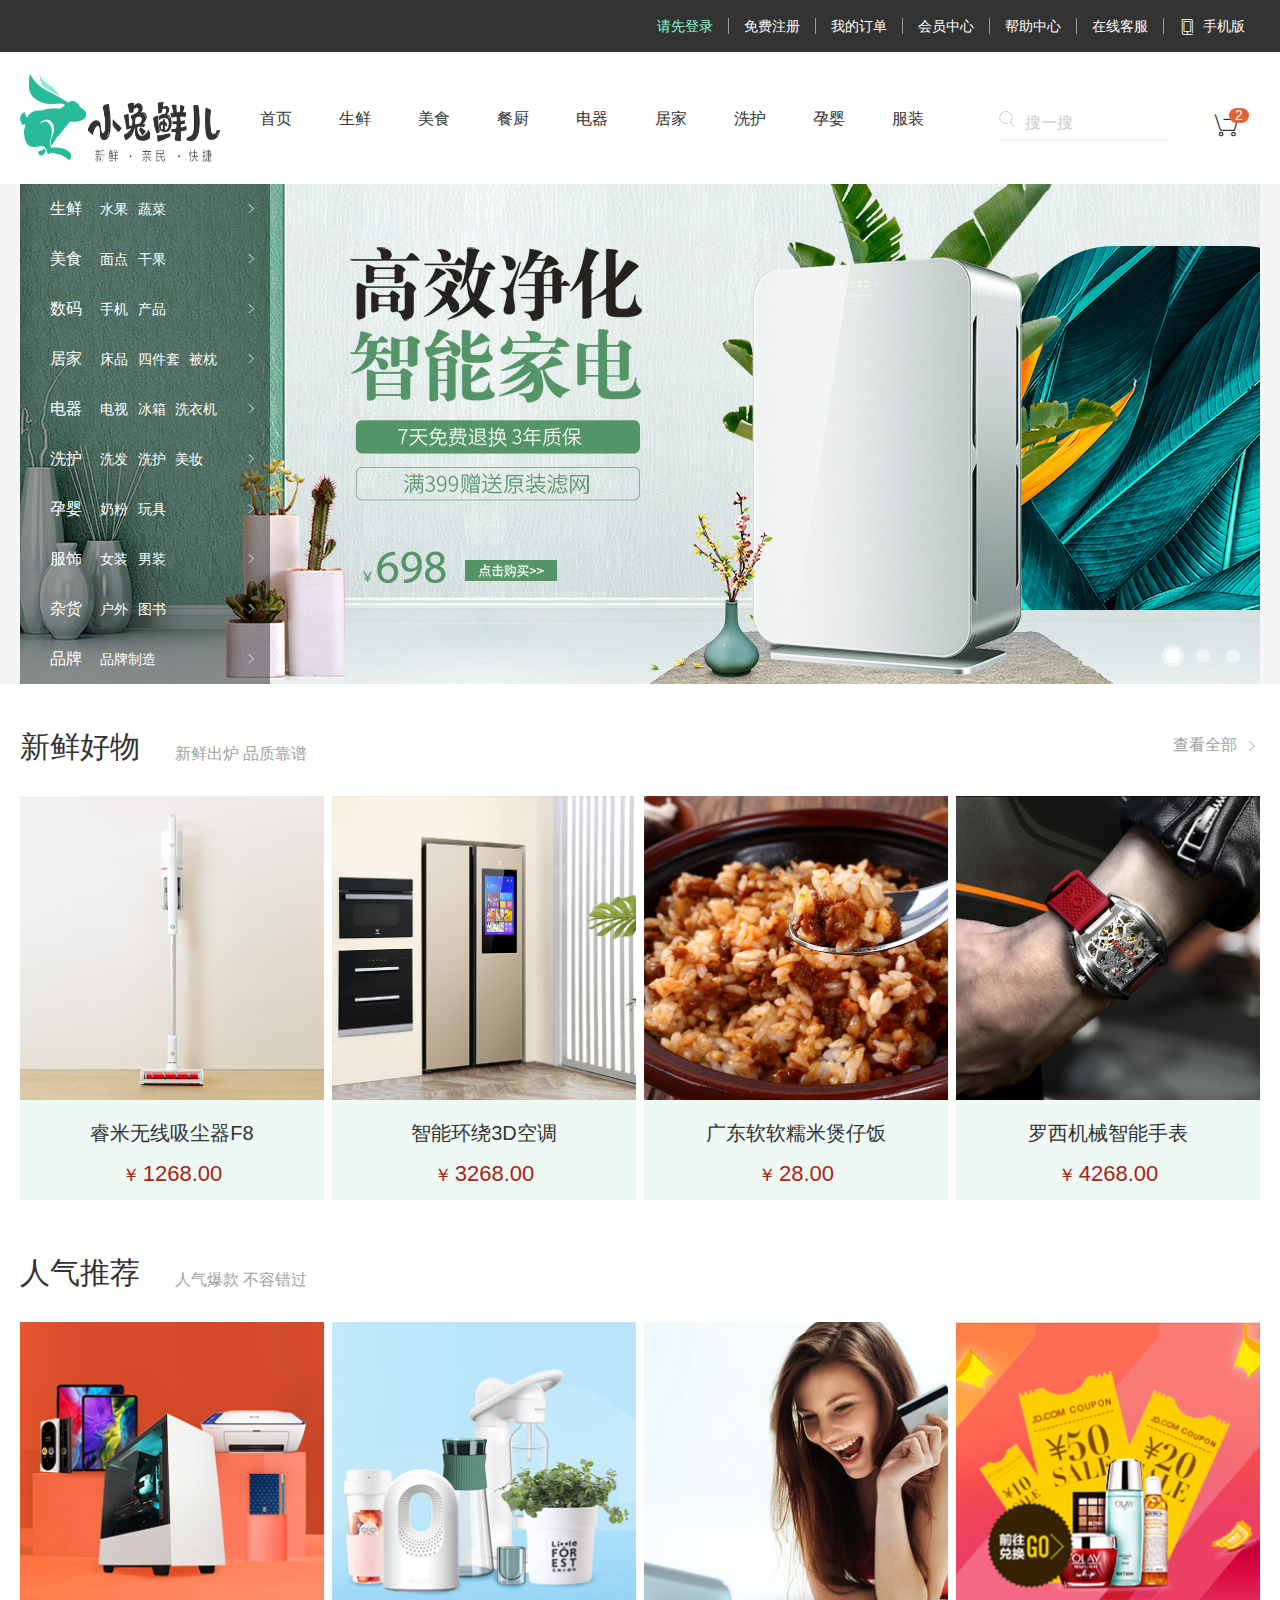
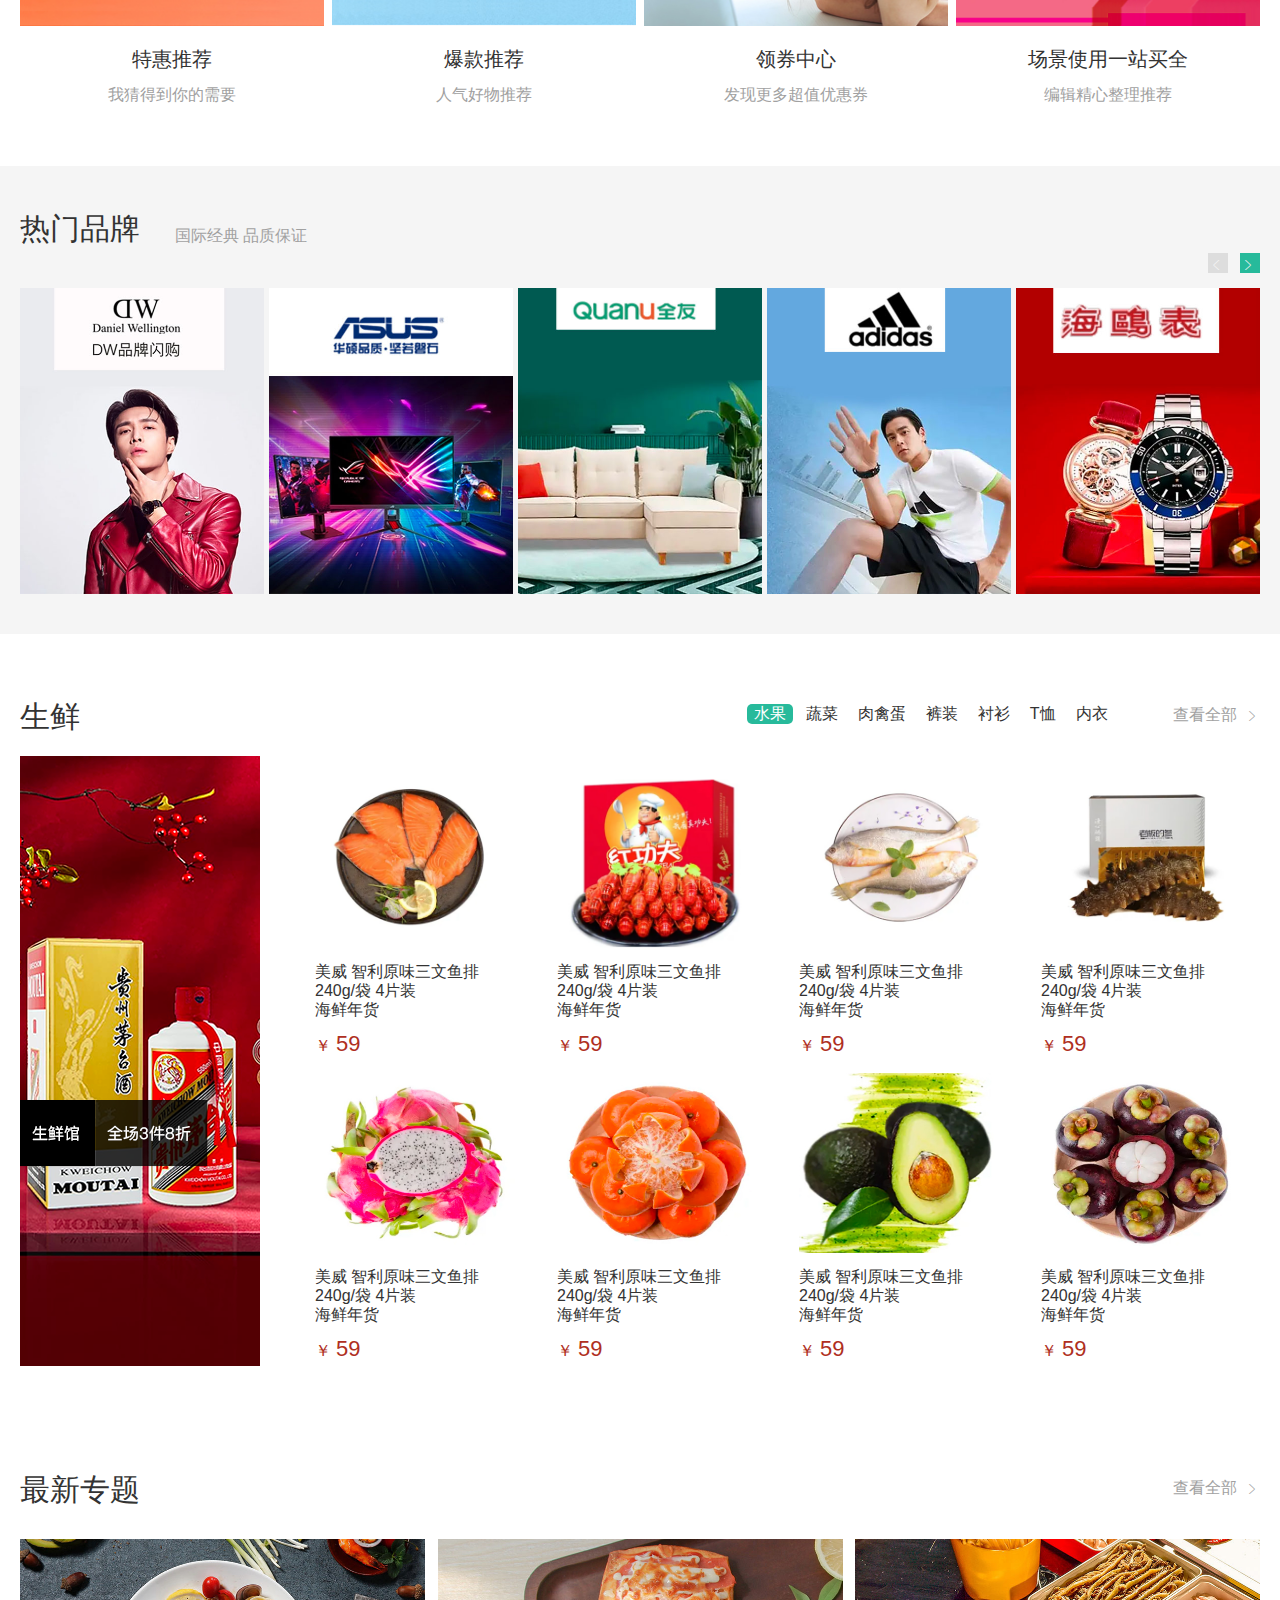
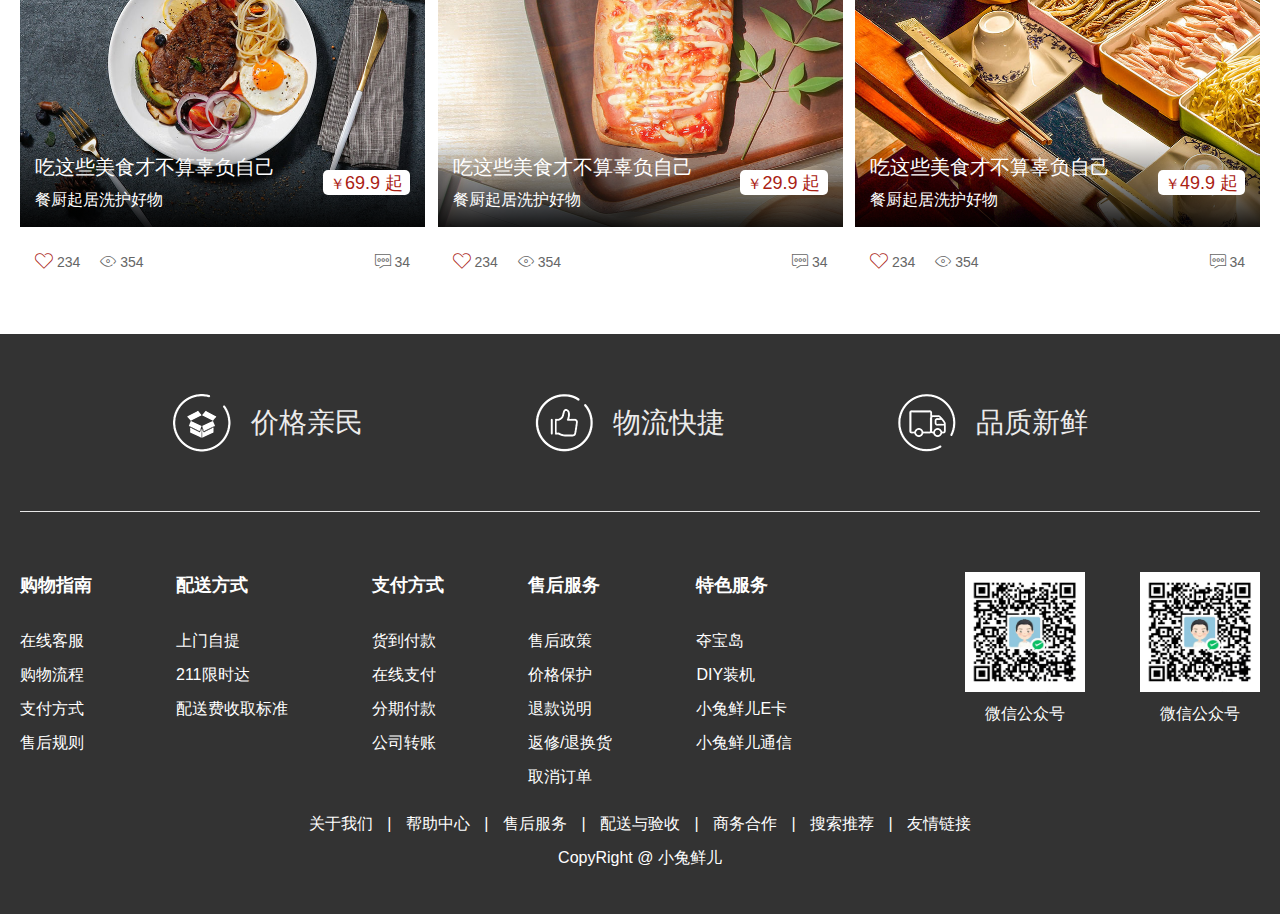
<file: index.html>
<!DOCTYPE html>
<html lang="en">

<head>
  <meta charset="UTF-8">
  <meta name="viewport" content="width=device-width, initial-scale=1.0">
  <!-- meta:desc -->
  <meta name="description" content="小兔鲜儿官网">
  <!-- meta:kw -->
  <meta name="keywords" content="小兔鲜儿,食品,生鲜,服装,家电,电商,购物">
  <title>小兔鲜儿-新鲜、惠民、快捷!</title>
  <!-- link:favicon -->
  <link rel="shortcut icon" href="favicon.ico" type="image/x-icon">
  <link rel="stylesheet" href="./css/base.css">
  <link rel="stylesheet" href="./css/common.css">
  <link rel="stylesheet" href="./css/index.css">
  <link rel="stylesheet" href="./iconfont/iconfont.css">
</head>

<body>
  <!-- 顶部 快捷导航  -->
  <div class="shortcut">
    <div class="wrapper">
      <ul>
        <li><a href="#" class="login">请先登录</a></li>
        <li><a href="#">免费注册</a></li>
        <li><a href="#">我的订单</a></li>
        <li><a href="#">会员中心</a></li>
        <li><a href="#">帮助中心</a></li>
        <li><a href="#">在线客服</a></li>
        <li>
          <a href="#">
            <span class="iconfont icon-mobilephone"></span>
            手机版
          </a>
        </li>
      </ul>
    </div>
  </div>

  <!-- header 头部 -->
  <div class="header wrapper">
    <!-- logo ，根据 seo 搜索引擎优化 设置logo -->
    <div class="logo">
      <h1>
        <a href="#"><img src="./images/logo.png" alt=""></a>
      </h1>
    </div>

    <!-- 导航 -->
    <div class="nav">
      <ul>
        <li><a href="#">首页</a></li>
        <li><a href="#">生鲜</a></li>
        <li><a href="#">美食</a></li>
        <li><a href="#">餐厨</a></li>
        <li><a href="#">电器</a></li>
        <li><a href="#">居家</a></li>
        <li><a href="#">洗护</a></li>
        <li><a href="#">孕婴</a></li>
        <li><a href="#">服装</a></li>
      </ul>
    </div>

    <!-- 搜索 -->
    <div class="seacrh">
      <span class="iconfont icon-search"></span>
      <input type="text" placeholder="搜一搜">
    </div>

    <!-- 购物车 -->
    <div class="cart">
      <span class="iconfont icon-cart"></span>
      <i>2</i>
    </div>

  </div>

  <!-- banner 区域 -->
  <div class="banner">
    <div class="wrapper">
      <!-- 轮播图 -->
      <ul class="pic">
        <li><a href="#"><img src="./uploads/banner_0.jpg" alt=""></a></li>
        <li><a href="#"><img src="./uploads/banner_1.png" alt=""></a></li>
        <li><a href="#"><img src="./uploads/banner_2.jpg" alt=""></a></li>
      </ul>

      <!-- 侧导航 -->
      <div class="subnav">
        <ul>
          <li>
            <div>
              <a href="#" class="classify">生鲜</a>
              <a href="#">水果</a>
              <a href="#">蔬菜</a>
            </div>
            <span class="iconfont icon-more"></span>
          </li>
          <li>
            <div>
              <a href="#" class="classify">美食</a>
              <a href="#">面点</a>
              <a href="#">干果</a>
            </div>
            <span class="iconfont icon-more"></span>
          </li>
          <li>
            <div>
              <a href="#" class="classify">数码</a>
              <a href="#">手机</a>
              <a href="#">产品</a>
            </div>
            <span class="iconfont icon-more"></span>
          </li>
          <li>
            <div>
              <a href="#" class="classify">居家</a>
              <a href="#">床品</a>
              <a href="#">四件套</a>
              <a href="#">被枕</a>
            </div>
            <span class="iconfont icon-more"></span>
          </li>
          <li>
            <div>
              <a href="#" class="classify">电器</a>
              <a href="#">电视</a>
              <a href="#">冰箱</a>
              <a href="#">洗衣机</a>
            </div>
            <span class="iconfont icon-more"></span>
          </li>
          <li>
            <div>
              <a href="#" class="classify">洗护</a>
              <a href="#">洗发</a>
              <a href="#">洗护</a>
              <a href="#">美妆</a>
            </div>
            <span class="iconfont icon-more"></span>
          </li>
          <li>
            <div>
              <a href="#" class="classify">孕婴</a>
              <a href="#">奶粉</a>
              <a href="#">玩具</a>
            </div>
            <span class="iconfont icon-more"></span>
          </li>
          <li>
            <div>
              <a href="#" class="classify">服饰 </a>
              <a href="#">女装</a>
              <a href="#">男装</a>
            </div>
            <span class="iconfont icon-more"></span>
          </li>
          <li>
            <div>
              <a href="#" class="classify">杂货</a>
              <a href="#">户外</a>
              <a href="#">图书</a>
            </div>
            <span class="iconfont icon-more"></span>
          </li>
          <li>
            <div>
              <a href="#" class="classify">品牌 </a>
              <a href="#">品牌制造</a>
            </div>
            <span class="iconfont icon-more"></span>
          </li>
        </ul>
      </div>

      <!-- 圆点指示器 -->
      <ol>
        <li class="current">
          <i></i>
        </li>
        <li><i></i></li>
        <li><i></i></li>
      </ol>
    </div>
  </div>

  <!-- 新鲜好物 goods 区域 -->
  <div class="good wrapper">

    <!-- title 标题 -->
    <div class="title">

      <div class="left">
        <h3>新鲜好物</h3>
        <p>新鲜出炉 品质靠谱</p>
      </div>

      <div class="right">
        <a href="#" class="more">
          查看全部
          <span class="iconfont icon-more"></span>
        </a>
      </div>

    </div>

    <!-- bd 内容 -->
    <div class="bd">
      <ul>

        <li>
          <a href="#">
            <!-- 图片 -->
            <div class="pic">
              <img src="./uploads/new_goods_1.jpg" alt="">
            </div>
            <!-- 文字、价格 -->
            <div class="txt">
              <h4>睿米无线吸尘器F8</h4>
              <p>￥<span>1268.00</span></p>
            </div>
          </a>
        </li>

        <li>
          <a href="#">
            <!-- 图片 -->
            <div class="pic">
              <img src="./uploads/new_goods_2.jpg" alt="">
            </div>
            <!-- 文字、价格 -->
            <div class="txt">
              <h4>智能环绕3D空调</h4>
              <p>￥<span>3268.00</span></p>
            </div>
          </a>
        </li>

        <li>
          <a href="#">
            <!-- 图片 -->
            <div class="pic">
              <img src="./uploads/new_goods_3.jpg" alt="">
            </div>
            <!-- 文字、价格 -->
            <div class="txt">
              <h4>广东软软糯米煲仔饭</h4>
              <p>￥<span>28.00</span></p>
            </div>
          </a>
        </li>

        <li>
          <a href="#">
            <!-- 图片 -->
            <div class="pic">
              <img src="./uploads/new_goods_4.jpg" alt="">
            </div>
            <!-- 文字、价格 -->
            <div class="txt">
              <h4>罗西机械智能手表</h4>
              <p>￥<span>4268.00</span></p>
            </div>
          </a>
        </li>


      </ul>
    </div>
  </div>

  <!-- 人气推荐 recommend 区域 -->
  <div class="recommend wrapper">

    <!-- title 标题 -->
    <div class="title">
      <div class="left">
        <h3>人气推荐</h3>
        <p>人气爆款 不容错过</p>
      </div>
    </div>

    <!-- bd 内容 -->
    <div class="bd">
      <ul>

        <li>
          <a href="#">
            <!-- 图片 -->
            <div class="pic">
              <img src="./uploads/popular_1.jpg" alt="">
            </div>
            <!-- 文字、价格 -->
            <div class="txt">
              <h4>特惠推荐</h4>
              <p>我猜得到你的需要</p>
            </div>
          </a>
        </li>

        <li>
          <a href="#">
            <!-- 图片 -->
            <div class="pic">
              <img src="./uploads/popular_2.jpg" alt="">
            </div>
            <!-- 文字、价格 -->
            <div class="txt">
              <h4>爆款推荐</h4>
              <p>人气好物推荐</p>
            </div>
          </a>
        </li>
        <li>
          <a href="#">
            <!-- 图片 -->
            <div class="pic">
              <img src="./uploads/popular_3.jpg" alt="">
            </div>
            <!-- 文字、价格 -->
            <div class="txt">
              <h4>领券中心</h4>
              <p>发现更多超值优惠券</p>
            </div>
          </a>
        </li>
        <li>
          <a href="#">
            <!-- 图片 -->
            <div class="pic">
              <img src="./uploads/popular_4.jpg" alt="">
            </div>
            <!-- 文字、价格 -->
            <div class="txt">
              <h4>场景使用一站买全</h4>
              <p>编辑精心整理推荐</p>
            </div>
          </a>
        </li>
      </ul>
    </div>
  </div>

  <!-- 热门品牌 brand 区域 -->
  <div class="brand">
    <div class="wrapper">

      <!-- title  -->
      <div class="title">

        <!-- 左侧 标题 -->
        <div class="left">
          <h3>热门品牌</h3>
          <p>国际经典 品质保证</p>
        </div>

        <!-- 箭头按钮 -->
        <div class="button">
          <a href="#" class="prev">
            <span class="iconfont icon-back"></span>
          </a>
          <a href="#" class="next">
            <span class="iconfont icon-more"></span>
          </a>
        </div>

      </div>

      <!-- 内容 -->
      <div class="bd">
        <ul>
          <li>
            <a href="#">
              <img src="./uploads/brand_goods_1.jpg" alt="photo">
            </a>
          </li>
          <li>
            <a href="#">
              <img src="./uploads/brand_goods_2.jpg" alt="photo">
            </a>
          </li>
          <li>
            <a href="#">
              <img src="./uploads/brand_goods_3.jpg" alt="photo">
            </a>
          </li>
          <li>
            <a href="#">
              <img src="./uploads/brand_goods_4.jpg" alt="photo">
            </a>
          </li>
          <li>
            <a href="#">
              <img src="./uploads/brand_goods_5.jpg" alt="photo">
            </a>
          </li>
        </ul>
      </div>

    </div>
  </div>

  <!-- 生鲜 fresh 区域 -->
  <div class="fresh wrapper">

    <!-- title 标题 -->
    <div class="title">

      <div class="left">
        <h3>生鲜</h3>
      </div>

      <div class="right">
        <ul>
          <li><a href="#" class="active">水果</a></li>
          <li><a href="#">蔬菜</a></li>
          <li><a href="#">肉禽蛋</a></li>
          <li><a href="#">裤装</a></li>
          <li><a href="#">衬衫</a></li>
          <li><a href="#">T恤</a></li>
          <li><a href="#">内衣</a></li>
        </ul>
        <a href="#" class="more">
          查看全部
          <span class="iconfont icon-more"></span>
        </a>
      </div>

    </div>

    <!-- content 内容 -->
    <div class="content">
      <!-- 大图 -->
      <div class="left">
        <a href="#">
          <img src="./uploads/fresh_goods_cover.png" alt="">
        </a>
      </div>
      <!-- 8个小图 -->
      <div class="right">
        <ul>
          <li>

            <a href="">
              <div class="pic"><img src="./uploads/fresh_goods_1.jpg" alt=""></div>

              <div class="txt">
                <div class="info">
                  <h4>美威 智利原味三文鱼排</h4>
                  <p>240g/袋 4片装</p>
                  <p>海鲜年货</p>
                </div>

                <p class="price">￥<span>59</span></p>
              </div>
            </a>

            <!-- 产品底部绿色区域 -->
            <div class="cover">
              <p>找相似</p>
              <p></p>
              <p>发现更多宝贝<span class="iconfont icon-more"></span></p>
            </div>

          </li>

          <li>
            <a href="">
              <div class="pic"><img src="./uploads/fresh_goods_2.jpg" alt=""></div>

              <div class="txt">
                <div class="info">
                  <h4>美威 智利原味三文鱼排</h4>
                  <p>240g/袋 4片装</p>
                  <p>海鲜年货</p>
                </div>
                <p class="price">￥<span>59</span></p>
              </div>
            </a>

            <!-- 产品底部绿色区域 -->
            <div class="cover">
              <p>找相似</p>
              <p></p>
              <p>发现更多宝贝<span class="iconfont icon-more"></span></p>
            </div>
          </li>
          <li>
            <a href="">
              <div class="pic"><img src="./uploads/fresh_goods_3.jpg" alt=""></div>

              <div class="txt">
                <div class="info">
                  <h4>美威 智利原味三文鱼排</h4>
                  <p>240g/袋 4片装</p>
                  <p>海鲜年货</p>
                </div>
                <p class="price">￥<span>59</span></p>
              </div>
            </a>

            <!-- 产品底部绿色区域 -->
            <div class="cover">
              <p>找相似</p>
              <p></p>
              <p>发现更多宝贝<span class="iconfont icon-more"></span></p>
            </div>
          </li>
          <li>
            <a href="">
              <div class="pic"><img src="./uploads/fresh_goods_4.jpg" alt=""></div>

              <div class="txt">
                <div class="info">
                  <h4>美威 智利原味三文鱼排</h4>
                  <p>240g/袋 4片装</p>
                  <p>海鲜年货</p>
                </div>
                <p class="price">￥<span>59</span></p>
              </div>
            </a>

            <!-- 产品底部绿色区域 -->
            <div class="cover">
              <p>找相似</p>
              <p></p>
              <p>发现更多宝贝<span class="iconfont icon-more"></span></p>
            </div>
          </li>
          <li>
            <a href="">
              <div class="pic"><img src="./uploads/fresh_goods_5.jpg" alt=""></div>

              <div class="txt">
                <div class="info">
                  <h4>美威 智利原味三文鱼排</h4>
                  <p>240g/袋 4片装</p>
                  <p>海鲜年货</p>
                </div>
                <p class="price">￥<span>59</span></p>
              </div>
            </a>

            <!-- 产品底部绿色区域 -->
            <div class="cover">
              <p>找相似</p>
              <p></p>
              <p>发现更多宝贝<span class="iconfont icon-more"></span></p>
            </div>
          </li>
          <li>
            <a href="">
              <div class="pic"><img src="./uploads/fresh_goods_6.jpg" alt=""></div>

              <div class="txt">
                <div class="info">
                  <h4>美威 智利原味三文鱼排</h4>
                  <p>240g/袋 4片装</p>
                  <p>海鲜年货</p>
                </div>
                <p class="price">￥<span>59</span></p>
              </div>
            </a>

            <!-- 产品底部绿色区域 -->
            <div class="cover">
              <p>找相似</p>
              <p></p>
              <p>发现更多宝贝<span class="iconfont icon-more"></span></p>
            </div>
          </li>
          <li>
            <a href="">
              <div class="pic"><img src="./uploads/fresh_goods_7.jpg" alt=""></div>

              <div class="txt">
                <div class="info">
                  <h4>美威 智利原味三文鱼排</h4>
                  <p>240g/袋 4片装</p>
                  <p>海鲜年货</p>
                </div>
                <p class="price">￥<span>59</span></p>
              </div>
            </a>

            <!-- 产品底部绿色区域 -->
            <div class="cover">
              <p>找相似</p>
              <p></p>
              <p>发现更多宝贝<span class="iconfont icon-more"></span></p>
            </div>
          </li>
          <li>
            <a href="">
              <div class="pic"><img src="./uploads/fresh_goods_8.jpg" alt=""></div>

              <div class="txt">
                <div class="info">
                  <h4>美威 智利原味三文鱼排</h4>
                  <p>240g/袋 4片装</p>
                  <p>海鲜年货</p>
                </div>
                <p class="price">￥<span>59</span></p>
              </div>
            </a>

            <!-- 产品底部绿色区域 -->
            <div class="cover">
              <p>找相似</p>
              <p></p>
              <p>发现更多宝贝<span class="iconfont icon-more"></span></p>
            </div>
          </li>
        </ul>
      </div>
    </div>

  </div>

  <!-- 最新专题 topic 区域 -->
  <div class="topic wrapper">
    <!-- title 标题 -->
    <div class="title">
      <div class="left">
        <h3>最新专题</h3>
      </div>
      <div class="right">
        <a href="#" class="more">
          查看全部
          <span class="iconfont icon-more"></span>
        </a>
      </div>
    </div>

    <!-- topic-bd 内容 -->
    <div class="topic-bd">
      <ul>
        <li>
          <a href="">
            <div class="pic">
              <img src="./uploads/topic_goods_1.jpg" alt="">
              <!-- 定位区域 文字-->
              <div class="cover">
                <div class="left">
                  <h4>吃这些美食才不算辜负自己</h4>
                  <p>餐厨起居洗护好物</p>
                </div>
                <div class="right">
                  ￥<span>69.9</span><span> 起</span>
                </div>
              </div>
            </div>

            <div class="txt">
              <div class="left">
                <p><i class="iconfont icon-favorites"></i> <span>234</span></p>
                <p><i class="iconfont icon-browse"></i> <span>354</span></p>
              </div>

              <div class="right">
                <p><i class="iconfont icon-comments"></i> <span>34</span></p>
              </div>
            </div>

          </a>
        </li>

        <li>
          <a href="">
            <div class="pic">
              <img src="./uploads/topic_goods_2.jpg" alt="">
              <!-- 定位区域 文字-->
              <div class="cover">
                <div class="left">
                  <h4>吃这些美食才不算辜负自己</h4>
                  <p>餐厨起居洗护好物</p>
                </div>
                <div class="right">
                  ￥<span>29.9</span><span> 起</span>
                </div>
              </div>
            </div>

            <div class="txt">
              <div class="left">
                <p><i class="iconfont icon-favorites"></i> <span>234</span></p>
                <p><i class="iconfont icon-browse"></i> <span>354</span></p>
              </div>

              <div class="right">
                <p><i class="iconfont icon-comments"></i> <span>34</span></p>
              </div>
            </div>

          </a>
        </li>

        <li>
          <a href="">
            <div class="pic">
              <img src="./uploads/topic_goods_3.jpg" alt="">
              <!-- 定位区域 文字-->
              <div class="cover">
                <div class="left">
                  <h4>吃这些美食才不算辜负自己</h4>
                  <p>餐厨起居洗护好物</p>
                </div>
                <div class="right">
                  ￥<span>49.9</span><span> 起</span>
                </div>
              </div>
            </div>

            <div class="txt">
              <div class="left">
                <p><i class="iconfont icon-favorites"></i> <span>234</span></p>
                <p><i class="iconfont icon-browse"></i> <span>354</span></p>
              </div>

              <div class="right">
                <p><i class="iconfont icon-comments"></i> <span>34</span></p>
              </div>
            </div>

          </a>
        </li>

      </ul>
    </div>

  </div>

  <!-- footer 底部 -->
  <div class="footer">
    <div class="wrapper">
      <!-- 服务 -->
      <div class="service">
        <ul>
          <li>
            <h5></h5>
            <p>价格亲民</p>
          </li>
          <li>
            <h5></h5>
            <p>物流快捷</p>
          </li>
          <li>
            <h5></h5>
            <p>品质新鲜</p>
          </li>
        </ul>
      </div>

      <!-- 帮助中心 -->
      <div class="help">
        <div class="left">
          <dl>
            <dt>购物指南</dt>
            <dd><a href="#">在线客服</a></dd>
            <dd><a href="#">购物流程</a></dd>
            <dd><a href="#">支付方式</a></dd>
            <dd><a href="#">售后规则</a></dd>
          </dl>
          <dl>
            <dt>配送方式</dt>
            <dd><a href="#">上门自提</a></dd>
            <dd><a href="#">211限时达</a></dd>
            <dd><a href="#">配送费收取标准</a></dd>
          </dl>
          <dl>
            <dt>支付方式</dt>
            <dd><a href="#">货到付款</a></dd>
            <dd><a href="#">在线支付</a></dd>
            <dd><a href="#">分期付款</a></dd>
            <dd><a href="#">公司转账</a></dd>
          </dl>
          <dl>
            <dt>售后服务</dt>
            <dd><a href="#">售后政策</a></dd>
            <dd><a href="#">价格保护</a></dd>
            <dd><a href="#">退款说明</a></dd>
            <dd><a href="#">返修/退换货</a></dd>
            <dd><a href="#">取消订单</a></dd>
          </dl>
          <dl>
            <dt>特色服务</dt>
            <dd><a href="#">夺宝岛</a></dd>
            <dd><a href="#">DIY装机</a></dd>
            <dd><a href="#">小兔鲜儿E卡</a></dd>
            <dd><a href="#">小兔鲜儿通信</a></dd>
          </dl>
        </div>

        <div class="right">
          <ul>
            <li>
              <div class="pic">
                <img src="./images/wechat-pay.jpg" alt="photo">
              </div>
              <p>微信公众号</p>
            </li>
            <li>
              <div class="pic">
                <img src="./images/wechat-pay.jpg" alt="photo">
              </div>
              <p>微信公众号</p>
            </li>
          </ul>
        </div>
      </div>

      <!-- 版权 -->
      <div class="copyright">

        <p>
          <a href="#">关于我们</a> |
          <a href="#">帮助中心</a> |
          <a href="#">售后服务</a> |
          <a href="#">配送与验收</a> |
          <a href="#">商务合作</a> |
          <a href="#">搜索推荐</a> |
          <a href="#">友情链接</a>
        </p>

        <p>CopyRight @ 小兔鲜儿</p>

      </div>

    </div>
  </div>

</body>

</html>
</file>
<file: css/base.css>
/* 基础公共样式： 清除默认样式 + 设置通用样式 */
* {
  margin: 0;
  padding: 0;
  box-sizing: border-box;
}

li {
  list-style: none;
}

body {
  font: 16px/1.5 Microsoft YaHei,
    Heiti SC, tahoma, arial,
    Hiragino Sans GB,
    "\5B8B\4F53", sans-serif;
  color: #333;
}

a {
  color: #333;
  text-decoration: none;
}
</file>
<file: css/common.css>
/* 各个网页 相同模块 的 重复样式 */

/* 版心 */
.wrapper {
  margin: 0 auto;
  width: 1240px;
}


/* shortcut 快捷导航  */
.shortcut {
  height: 52px;
  background-color: #333;
}

.shortcut .wrapper {
  height: 52px;
  /* background-color: pink; */
}

.shortcut ul {
  display: flex;
  justify-content: flex-end;
  line-height: 52px;
}

.shortcut li a {
  padding: 0 15px;
  border-right: 1px solid #999;
  font-size: 14px;
  color: #fff;
}

.shortcut li .login,
.shortcut li a:hover {
  color: aquamarine;
}

.shortcut li:last-child a {
  border-right: 0;
}

.shortcut li a .iconfont {
  margin-right: 4px;
  vertical-align: middle;
}


/* header 头部 */
.header {
  display: flex;
  margin-top: 22px;
  margin-bottom: 22px;
  height: 88px;
  /* background-color: pink; */
}

/* logo */
.header .logo {
  margin-right: 40px;
  width: 200px;
  height: 88px;
}

.logo a img {
  display: block;
  width: 200px;
  height: 88px;
  /* background-image: url(../images/logo.png); */
}


/* 导航 */
.nav {
  margin-top: 33px;
  margin-right: 28px;
}

.nav ul {
  display: flex;
}

.nav ul li {
  margin-right: 47px;
}

.nav li a {
  padding-bottom: 10px;
  /* background-color: yellow; */
}

.nav li a:hover {
  border-bottom: 2px solid #27ba9b;
  color: #27ba9b;
}



/* 搜索 */
.seacrh {
  display: flex;
  margin-top: 33px;
  margin-right: 45px;
  width: 170px;
  height: 34px;
  border-bottom: 2px solid #f4f4f4;
}

/* iconfont */
.seacrh .icon-search {
  margin-right: 8px;
  width: 18px;
  color: #ccc;
}

.seacrh input {
  /* 浏览器优先生效 input 标签的默认宽度，所以 flex: 1; 不生效 */
  /* 解决办法：重置 input 默认宽度 width: 0; */
  flex: 1;
  width: 0;
  border: 0;
  color: #ccc;
  /* 去掉 表单控件 的焦点框 */
  outline: none;
}

.seacrh input::placeholder {
  font-size: 16px;
  color: #ccc;
}


/* 购物车 */
.cart {
  position: relative;
  margin-top: 33px;
  cursor: pointer;
}

.cart .iconfont {
  font-size: 24px;
}

.cart i {
  position: absolute;
  top: 1px;
  /* right 定位右对齐：如果文字多了，向左撑开，可能盖住其他的内容 */
  /* right: 1px; */
  /* left 定位左对齐 ：文字多了，向右撑开 */
  left: 15px;
  padding: 0 6px;
  /* width: 20px; 后续 i标签 中的数字会变 ，所以就别给宽度了 */
  height: 15px;
  background-color: #e26237;
  border-radius: 8px;
  font-size: 14px;
  color: #fffeee;
  line-height: 15px;
  font-style: normal;
}




/* 新鲜好物 goods区域 */

/* 标题 -- 公共样式 */
.title {
  display: flex;
  justify-content: space-between;
  margin-top: 40px;
  margin-bottom: 30px;
  height: 42px;
  /* background-color: pink; */
}

.title .left {
  display: flex;
}

.title .left h3 {
  margin-right: 35px;
  font-size: 30px;
  font-weight: 400;
}

/* 父级 设置 弹性布局 后 ，子级想 侧轴方向对齐 align-self */
.title .left p {
  align-self: flex-end;
  color: #a1a1a1;
}

/* 查看全部，用 div 的原因 是为了应付 将来东西多时 */
.title .right .more {
  line-height: 42px;
  color: #a1a1a1;
}

.title .right .more .iconfont {
  margin-left: 3px;
  vertical-align: middle;
}



/* 好物内容 -- 公共样式 */
.bd ul {
  display: flex;
  justify-content: space-between;
}

.bd li {
  width: 304px;
  height: 404px;
  background-color: #EEF9F4;
}

.bd li .pic,
.bd li .pic img {
  width: 304px;
  height: 304px;
}

.bd li .txt {
  text-align: center;
}

.bd .txt h4 {
  margin-top: 18px;
  margin-bottom: 9px;
  font-size: 20px;
  font-weight: 400;
}

/* 新鲜好物 独有的，单独设置 */
.good .bd p {
  font-size: 18px;
  color: #AA2113;
}

.good .bd p span {
  margin-left: 3px;
  font-size: 22px;
}





















/* footer 底部  */
.footer {
  height: 580px;
  background-color: #333;
}

/* 服务 */
.service {
  padding: 60px 0;
  height: 178px;
  border-bottom: 1px solid #e8e8e8;
}

.service ul {
  display: flex;
  justify-content: space-evenly;
}

.service li {
  display: flex;
  margin-right: 20px;
  width: 190px;
  height: 58px;
  /* background-color: yellow; */
}

.service li h5 {
  margin-right: 20px;
  width: 58px;
  height: 58px;
  background-image: url(../images/sprites.png);
}

.service li p {
  line-height: 58px;
  font-size: 28px;
  color: #ebebeb;
}

.service li:nth-child(2) h5 {
  width: 58px;
  height: 58px;
  background-position: -64px 0px;
}

.service li:nth-child(3) h5 {
  width: 58px;
  height: 58px;
  background-position: -130px 0px;
}

/* 帮助中心 */
.help {
  display: flex;
  justify-content: space-between;
  padding-top: 60px;
  height: 300px;
  /* background-color: pink; */
}

.help .left {
  display: flex;
}

.help .left dl {
  margin-right: 84px;
}

/* 去掉 最后一个 dl 的 右外边距 */
.help .left dl:last-child {
  margin-right: 0;
}

/* left */
.help .left dt {
  margin-bottom: 30px;
  font-size: 18px;
  font-weight: 700;
  color: #fff;
}

.help .left dd {
  margin-bottom: 10px;
}

.help .left dd a {
  /* font-size: 16px; 基本样式已经定义了 */
  color: #fff;
}

/* right */
.help .right ul {
  display: flex;
  color: #fff;
}

.help .right ul li:first-child {
  margin-right: 55px;
}

.help .right .pic {
  margin-bottom: 10px;
  width: 120px;
  height: 120px;
}

.help .right .pic img {
  width: 120px;
  height: 120px;
}

.help .right li p {
  text-align: center;
}


/* 版权 （剩下都给版权） */
.copyright {
  text-align: center;
}

.copyright p {
  color: #fff;
  margin-bottom: 10px;
}

.copyright p a {
  margin: 0 10px;
}

.copyright p a {
  color: #fff;
}
</file>
<file: css/index.css>
/* 首页内容的样式 */

/* banner 区域 */
.banner {
  height: 500px;
  background-color: #f5f5f5;
}

.banner .wrapper {
  height: 500px;
  /* background-color: pink; */
  overflow: hidden;
  position: relative;
}

/* 轮播图 */
.banner .pic {
  display: flex;
  /* flex布局 ,父级宽度不够，子级被挤小，不想挤小，增大父级尺寸 */
  width: 3720px;
}

/* 侧导航 */
.subnav {
  position: absolute;
  left: 0;
  top: 0;
  width: 250px;
  height: 500px;
  background-color: rgba(0, 0, 0, 0.42);
}

.subnav li {
  display: flex;
  justify-content: space-between;
  padding-left: 30px;
  padding-right: 12px;
  height: 50px;
  /* background-color: pink; */
  line-height: 50px;
  color: #fff;
}

.subnav li:hover {
  background-color: #27ba9b;
}

/* a 所有是小写，分类是大写 , 定基调 */
.subnav li a {
  margin-right: 5px;
  font-size: 14px;
  color: #fff;
}

.subnav li .classify {
  margin-right: 14px;
  font-size: 16px;
}

.subnav li .iconfont {
  font-size: 14px;
}

.subnav li:hover {
  color: #B5E61D;
}

/* 圆点指示器 */
.banner ol {
  position: absolute;
  bottom: 17px;
  right: 16px;
  display: flex;
  /* background-color: #fff; */
}

.banner ol li {
  margin-left: 8px;
  width: 22px;
  height: 22px;
  /* background-color: pink; */
  border-radius: 50%;
  cursor: pointer;
}

.banner ol li:hover {
  background-color: rgba(255, 255, 255, 0.5);
}

/* i 所有是 半透明 , 定基调 */
.banner ol i {
  display: block;
  margin: 4px;
  width: 14px;
  height: 14px;
  background-color: rgba(255, 255, 255, 0.5);
  border-radius: 50%;
}

/* li : 选中： li 半透明，i 白色 */
.banner ol .current {
  background-color: rgba(255, 255, 255, 0.5);
}

.banner ol .current i {
  background-color: #fff;
}



/* 人气推荐 recommend 区域 */
.recommend {
  margin-top: 50px;
}

.recommend .bd li {
  background-color: #fff;
}

.recommend .bd li p {
  color: #a1a1a1;
}

/* 热门品牌  brand 区域 */
.brand {
  margin-top: 40px;
  height: 468px;
  background-color: #f5f5f5;
}

.brand .wrapper {
  overflow: hidden;
  /* 外边距塌陷问题 */
  height: 468px;
  /* background-color: pink; */
}

/* 热门品牌 title */
.brand .title {
  position: relative;
  margin-bottom: 40px;
  /* 重写样式 */
}

.brand .button {
  /* 箭头按钮 */
  position: absolute;
  right: 0px;
  bottom: -25px;
  display: flex;
  /* 让 a 在一行显示 ，宽、高生效 */
}

.brand .button a {
  margin-left: 12px;
  width: 20px;
  height: 20px;
  color: #f5f5f5;
  cursor: pointer;
}

.brand .button a:hover {
  background-color: #27ba9b;
}

.brand .button .prev {
  background-color: #ddd;
}

.brand .button .next {
  background-color: #27ba9b;
}


/* 热门品牌 内容 */
.brand .bd li {
  width: 244px;
  height: 306px;
}

.brand .bd li img {
  width: 244px;
  height: 306px;
}


/* 生鲜 fresh 区域 */
.fresh {
  height: 673px;
  /* background-color: yellow; */
}

/* 生鲜 标题 */
.fresh .title {
  margin-top: 60px;
  margin-bottom: 20px;
  /* background-color: pink; */
}

.title .right {
  display: flex;
}

.title .right ul {
  display: flex;
  margin-top: 10px;
  margin-right: 58px;
}

.title .right ul a {
  display: block;
  margin-left: 6px;
  padding: 0 7px;
  height: 20px;
  line-height: 20px;
}

.title .right ul a:hover,
.title .right ul .active {
  color: #fff;
  background-color: #27ba9b;
  border-radius: 5px;
}

/* 生鲜 内容  采用 公共类 的写法*/
.content {
  display: flex;
  justify-content: space-between;
}

.content .left {
  width: 248px;
  height: 610px;
  /* background-color: pink; */
}

.content .right {
  width: 968px;
  height: 610px;
  /* background-color: pink; */
}

.content .right ul {
  display: flex;
  flex-wrap: wrap;
}

/* 不要选 第一个li 来量 外、内边距，选其他的li 来量 */
.content .right li {
  padding: 10px 21px 0;
  width: 242px;
  height: 305px;
  border: 2px solid #fff;
  position: relative;

  /* 为了隐藏绿色 cover */
  overflow: hidden;
}

.content .pic {
  width: 200px;
  height: 180px;
}

.content .pic img {
  width: 200px;
  height: 180px;
}

/* 不管有几行文字 ,先提前给定高度 */
.content .info {
  margin-top: 14px;
  margin-bottom: 5px;
  height: 60px;
  line-height: 19px;
}

.content .info h4 {
  font-weight: 400;
}

.content .price {
  color: #af2f22;
}

.content .price span {
  margin-left: 5px;
  font-size: 22px;
}

/* 产品底部绿色区域 */
.content li .cover {
  position: absolute;
  left: 0;
  /* bottom: 0; 临时验证 */
  bottom: -76px;
  padding-top: 15px;
  width: 242px;
  height: 76px;
  background-color: #27ba9b;
  color: #fff;
  text-align: center;
  transition: all 0.5s;
}

.content .cover p:nth-child(1) {
  font-size: 18px;
}

.content .cover p:nth-child(2) {
  margin: 3px auto;
  width: 120px;
  height: 1px;
  background-color: rgba(255, 255, 255, 0.11);
}

.content .cover p:nth-child(3) {
  font-size: 13px;
}

.content .cover p:nth-child(3) .iconfont {
  font-size: 13px;
}

/* 鼠标悬停到 li ，显示 cover ，改变位置 */
.content li:hover .cover {
  bottom: 0;
}

.content li:hover {
  border: 2px solid #27ba9b;
}


/* 最新专题 topic 区域 */
.topic {
  margin-bottom: 40px;
}

.topic .title {
  margin-top: 100px;
}

.topic-bd ul {
  display: flex;
  justify-content: space-between;
}

.topic-bd li {
  width: 405px;
  height: 355px;
  /* background-color: pink; */
}

.topic-bd .pic {
  width: 405px;
  height: 288px;
  position: relative;
}

.topic-bd .pic img {
  width: 405px;
  height: 288px;
}

.topic-bd .txt {
  display: flex;
  justify-content: space-between;
  /* 内部的弹性盒子 侧轴方向对齐方式：居中 */
  align-items: center;
  padding: 0 15px;
  width: 405px;
  height: 67px;
  /* background-color: yellow; */
  font-size: 14px;
  color: #666;
}

.topic-bd .txt .left {
  display: flex;
}

.topic-bd .txt .left p {
  margin-right: 20px;
}

.topic-bd .txt .left p:nth-child(1) i {
  color: #aa2113;
}

.topic-bd .cover {
  position: absolute;
  left: 0;
  bottom: 0;

  display: flex;
  justify-content: space-between;
  padding: 0 15px;
  align-items: center;

  width: 405px;
  height: 90px;
  background-image: linear-gradient(180deg,
      rgba(137, 137, 137, 0.00) 0%,
      rgba(0, 0, 0, 0.90) 100%);
  color: #fff;
}

.topic-bd .cover .left {
  color: #fff;
}

.topic-bd .cover .left h4 {
  margin-bottom: 6px;
  font-size: 20px;
  font-weight: 400;
}






.topic-bd .cover .right {
  padding: 0 7px;
  height: 25px;
  color: #aa2113;
  background-color: #fff;
  font-size: 15px;
  border-radius: 5px;
}

.topic-bd .cover .right span {
  font-size: 18px;
}
</file>
<file: iconfont/iconfont.css>
@font-face {
  font-family: "iconfont"; /* Project id  */
  src: url('iconfont.ttf?t=1686648855655') format('truetype');
}

.iconfont {
  font-family: "iconfont" !important;
  font-size: 16px;
  font-style: normal;
  -webkit-font-smoothing: antialiased;
  -moz-osx-font-smoothing: grayscale;
}

.icon-back:before {
  content: "\e697";
}

.icon-cart:before {
  content: "\e698";
}

.icon-category:before {
  content: "\e699";
}

.icon-close:before {
  content: "\e69a";
}

.icon-comments:before {
  content: "\e69b";
}

.icon-delete:before {
  content: "\e69d";
}

.icon-edit:before {
  content: "\e69e";
}

.icon-favorite:before {
  content: "\e6a0";
}

.icon-less:before {
  content: "\e6a5";
}

.icon-moreunfold:before {
  content: "\e6a6";
}

.icon-more:before {
  content: "\e6a7";
}

.icon-refresh:before {
  content: "\e6aa";
}

.icon-search:before {
  content: "\e6ac";
}

.icon-selected:before {
  content: "\e6ad";
}

.icon-set:before {
  content: "\e6ae";
}

.icon-success:before {
  content: "\e6b1";
}

.icon-viewlist:before {
  content: "\e6b5";
}

.icon-wrong:before {
  content: "\e6b7";
}

.icon-account:before {
  content: "\e6b8";
}

.icon-attachment:before {
  content: "\e6c0";
}

.icon-browse:before {
  content: "\e6e6";
}

.icon-history:before {
  content: "\e6f3";
}

.icon-link:before {
  content: "\e6f7";
}

.icon-gerenzhongxin:before {
  content: "\e70b";
}

.icon-bad:before {
  content: "\e716";
}

.icon-good:before {
  content: "\e717";
}

.icon-skip:before {
  content: "\e718";
}

.icon-mobilephone:before {
  content: "\e72a";
}

.icon-favorites:before {
  content: "\e7ce";
}
</file>
